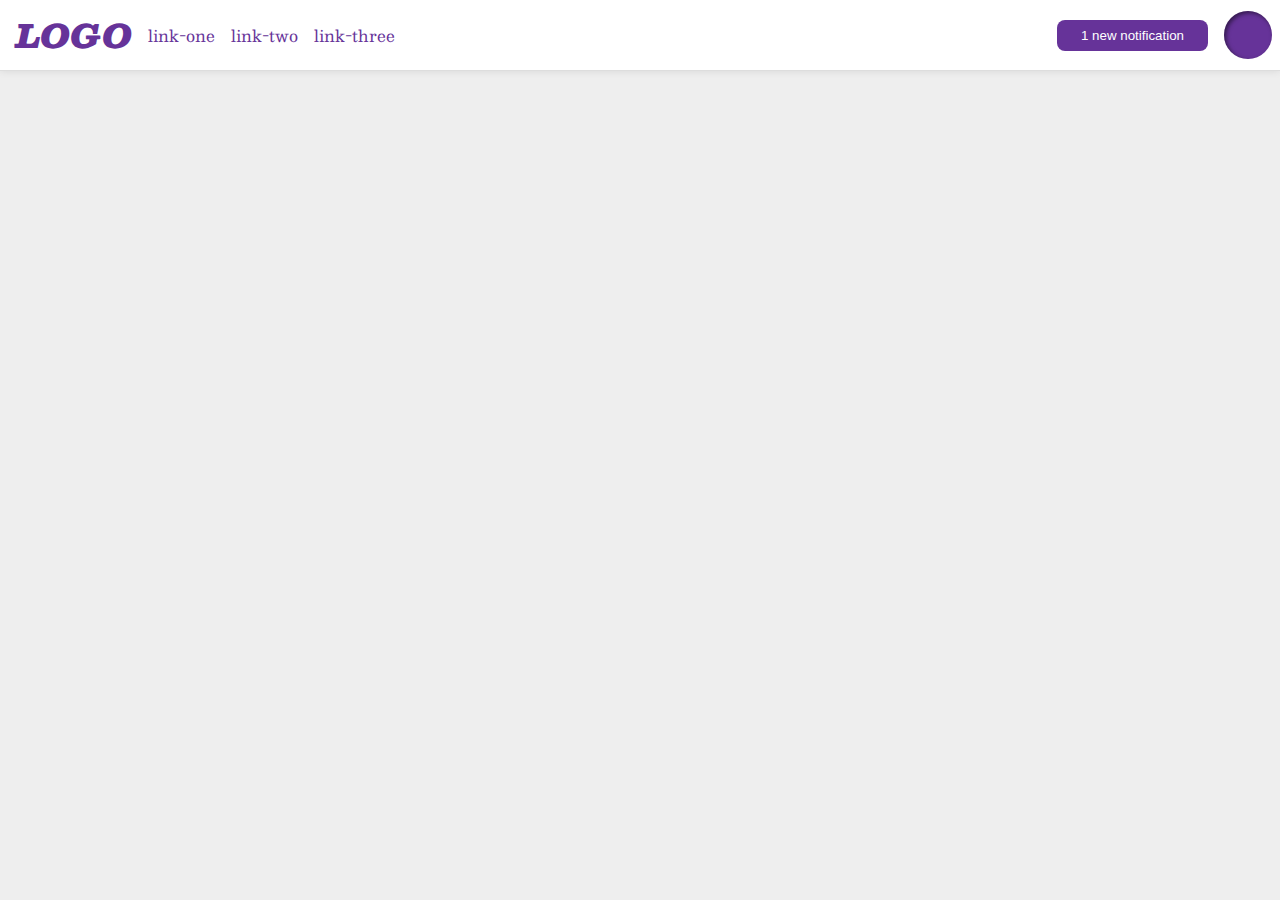
<file: foundations/flex/03-flex-header-2/index.html>
<!DOCTYPE html>
<html lang="en">
  <head>
    <meta charset="UTF-8">
    <meta http-equiv="X-UA-Compatible" content="IE=edge">
    <meta name="viewport" content="width=device-width, initial-scale=1.0">
    <title>Flex Header 2</title>
    <link rel="stylesheet" href="style.css">
  </head>
  <body>
    <div class="header">
      <div class="left">
        <div class="logo">
          LOGO
        </div>
        <ul class="links">
          <li><a href="https://google.com">link-one</a></li>
          <li><a href="https://google.com">link-two</a></li>
          <li><a href="https://google.com">link-three</a></li>
        </ul>
      </div>
      <div class="right">
        <button class="notifications">
          1 new notification
        </button>
        <div class="profile-image"></div>
      </div>
    </div>
  </body>
</html>
</file>
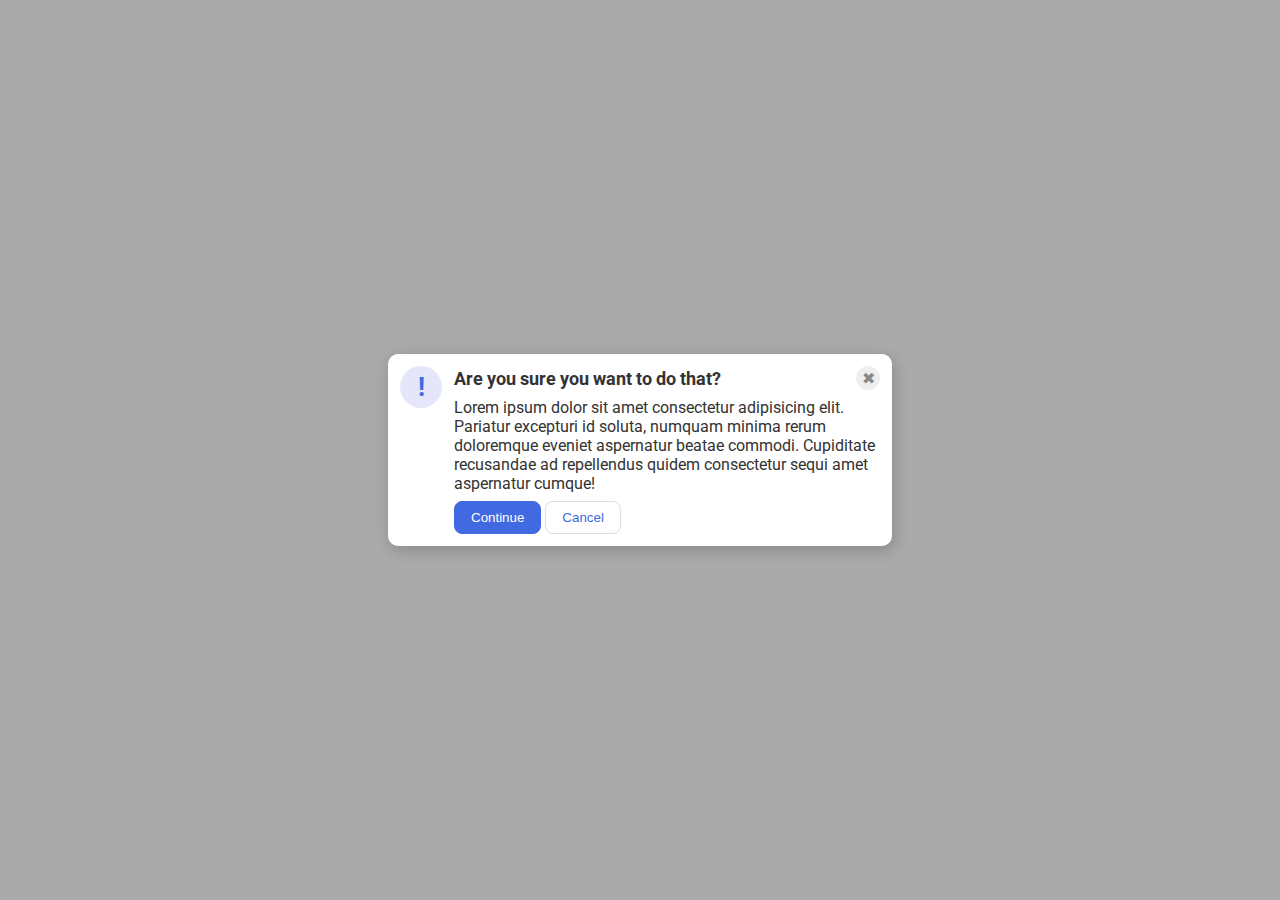
<file: foundations/flex/05-flex-modal/index.html>
<!DOCTYPE html>
<html lang="en">
  <head>
    <meta charset="UTF-8">
    <meta http-equiv="X-UA-Compatible" content="IE=edge">
    <meta name="viewport" content="width=device-width, initial-scale=1.0">
    <link rel="stylesheet" href="style.css">
    <title>Modal</title>
  </head>
  <body>
    <div class="modal">
      <div class="icon">!</div>
      <div class="right">
        <div class="top-row"> 
          <div class="header">Are you sure you want to do that?</div>
          <button class="close-button">✖</button>
        </div>
        <div class="text">Lorem ipsum dolor sit amet consectetur adipisicing elit. Pariatur excepturi id soluta, numquam minima rerum doloremque eveniet aspernatur beatae commodi. Cupiditate recusandae ad repellendus quidem consectetur sequi amet aspernatur cumque!</div>
        
        <div class="bottom-row"> <!-- bottom row never ended up being used oop -->
          <button class="continue">Continue</button>
          <button class="cancel">Cancel</button>
        </div>
      </div>
    </div>
  </body>
</html>
</file>
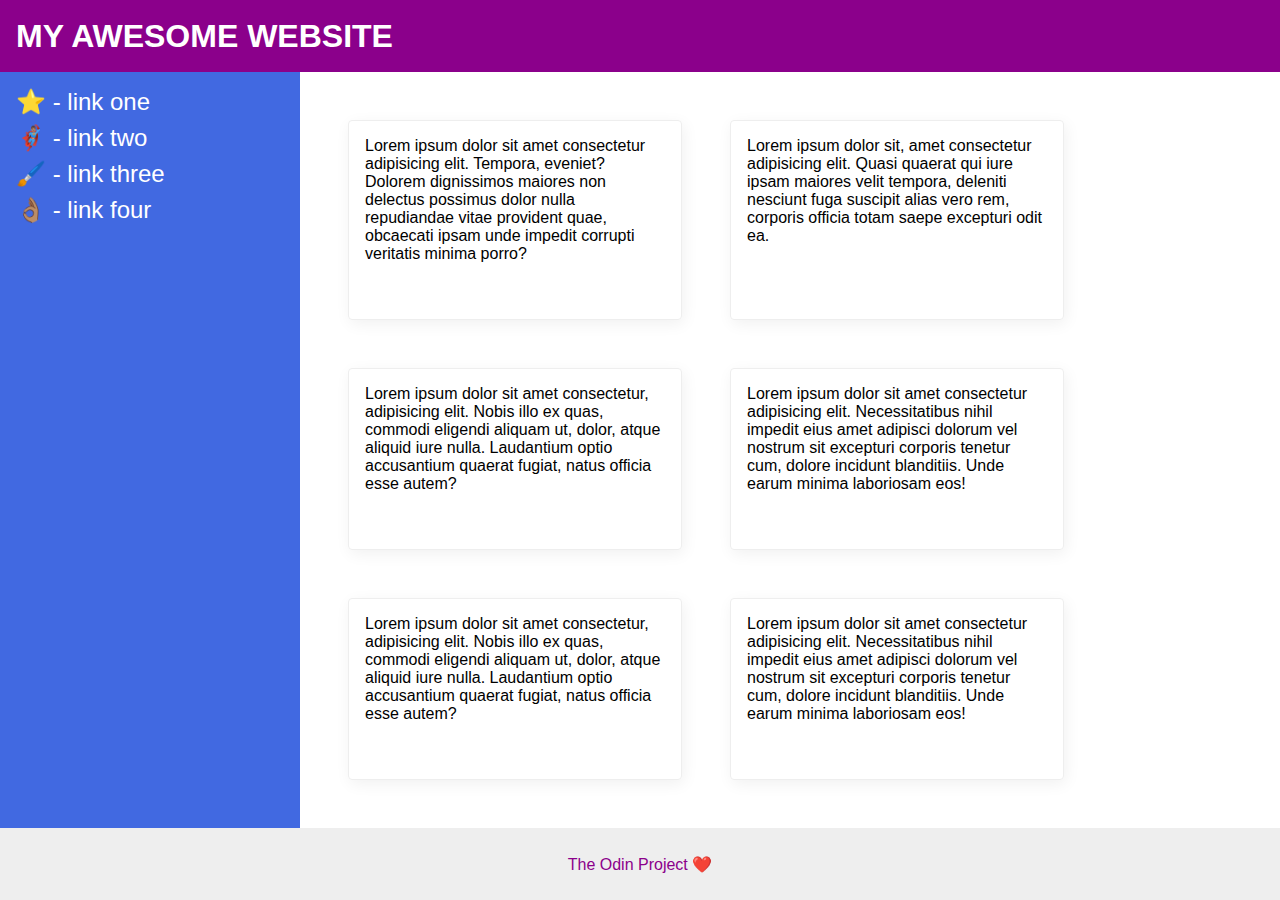
<file: foundations/flex/07-flex-layout-2/index.html>
<!DOCTYPE html>
<html lang="en">
  <head>
    <meta charset="UTF-8">
    <meta http-equiv="X-UA-Compatible" content="IE=edge">
    <meta name="viewport" content="width=device-width, initial-scale=1.0">
    <title>The Holy Grail</title>
    <link rel="stylesheet" href="style.css">
  </head>
  <body>
    <div class="header">
      MY AWESOME WEBSITE
    </div>
    
    <div class="main">
      <div class="sidebar">
        <ul>
          <li><a href="#">⭐ - link one</a></li>
          <li><a href="#">🦸🏽‍♂️ - link two</a></li>
          <li><a href="#">🖌️ - link three</a></li>
          <li><a href="#">👌🏽 - link four</a></li>
        </ul>
      </div>

      <div class="content">
        <div class="card">Lorem ipsum dolor sit amet consectetur adipisicing elit. Tempora, eveniet? Dolorem dignissimos maiores non delectus possimus dolor nulla repudiandae vitae provident quae, obcaecati ipsam unde impedit corrupti veritatis minima porro?</div>
        <div class="card">Lorem ipsum dolor sit, amet consectetur adipisicing elit. Quasi quaerat qui iure ipsam maiores velit tempora, deleniti nesciunt fuga suscipit alias vero rem, corporis officia totam saepe excepturi odit ea.</div>
        <div class="card">Lorem ipsum dolor sit amet consectetur, adipisicing elit. Nobis illo ex quas, commodi eligendi aliquam ut, dolor, atque aliquid iure nulla. Laudantium optio accusantium quaerat fugiat, natus officia esse autem?</div>
        <div class="card">Lorem ipsum dolor sit amet consectetur adipisicing elit. Necessitatibus nihil impedit eius amet adipisci dolorum vel nostrum sit excepturi corporis tenetur cum, dolore incidunt blanditiis. Unde earum minima laboriosam eos!</div>
        <div class="card">Lorem ipsum dolor sit amet consectetur, adipisicing elit. Nobis illo ex quas, commodi eligendi aliquam ut, dolor, atque aliquid iure nulla. Laudantium optio accusantium quaerat fugiat, natus officia esse autem?</div>
        <div class="card">Lorem ipsum dolor sit amet consectetur adipisicing elit. Necessitatibus nihil impedit eius amet adipisci dolorum vel nostrum sit excepturi corporis tenetur cum, dolore incidunt blanditiis. Unde earum minima laboriosam eos!</div>
     </div>
    </div>
    <div class="footer">
      The Odin Project ❤️
    </div>
  </body>
</html>
</file>
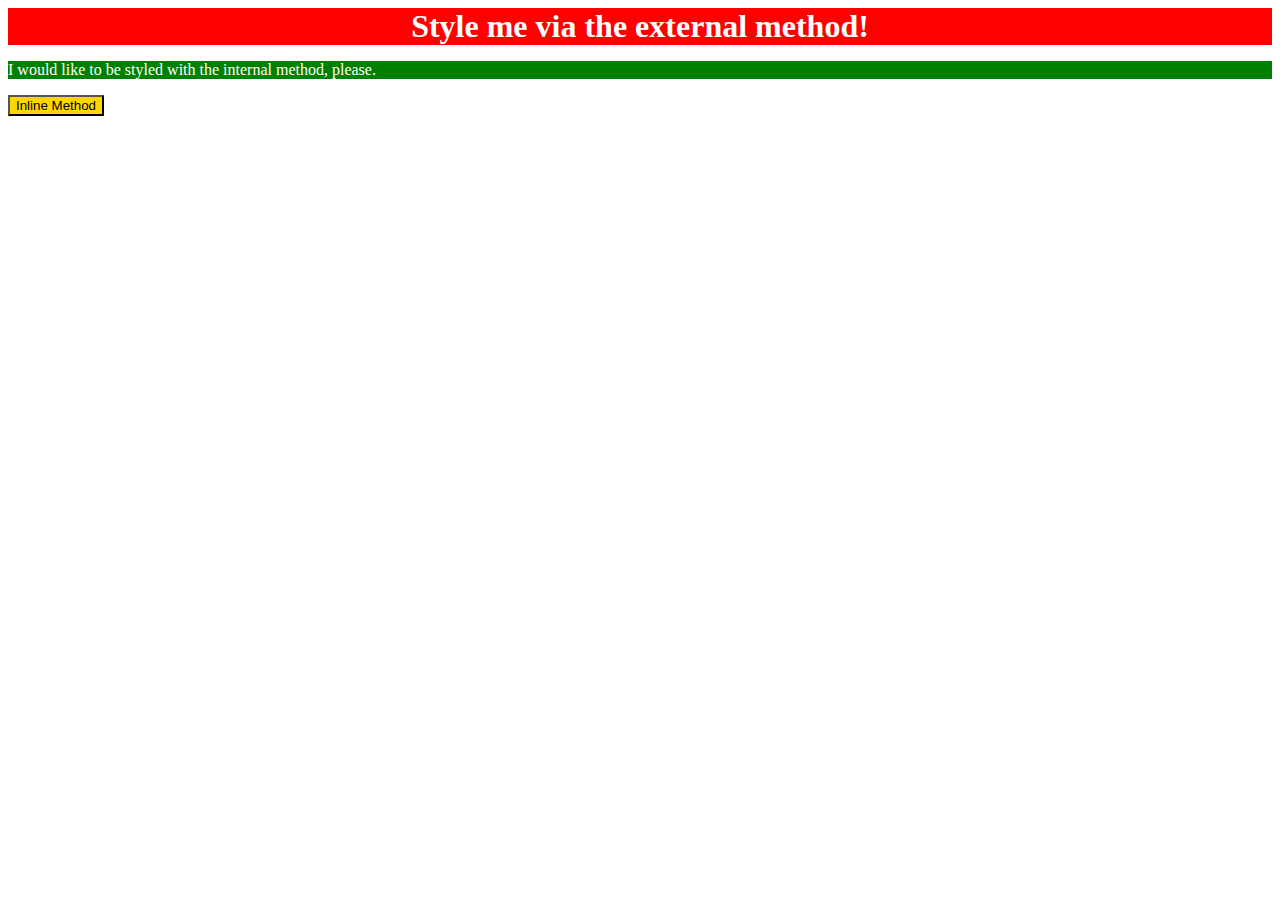
<file: foundations/intro-to-css/01-css-methods/index.html>
<!DOCTYPE html>
<html lang="en">
  <head>
    <meta charset="UTF-8">
    <meta http-equiv="X-UA-Compatible" content="IE=edge">
    <meta name="viewport" content="width=device-width, initial-scale=1.0">
    <title>Methods for Adding CSS</title>

    <!-- external -->
    <link rel="stylesheet" href="./styles.css">

    <!-- internal -->
     <style>
      p {
        background-color: green;
        color: white;
      }
     </style>

  </head>
  <body>
    <div>Style me via the external method!</div>
    <p>I would like to be styled with the internal method, please.</p>
    <button style="background-color: gold">Inline Method</button>
    <!-- inline font color is white if chrome dark mode lol -->
  </body>
</html>
</file>
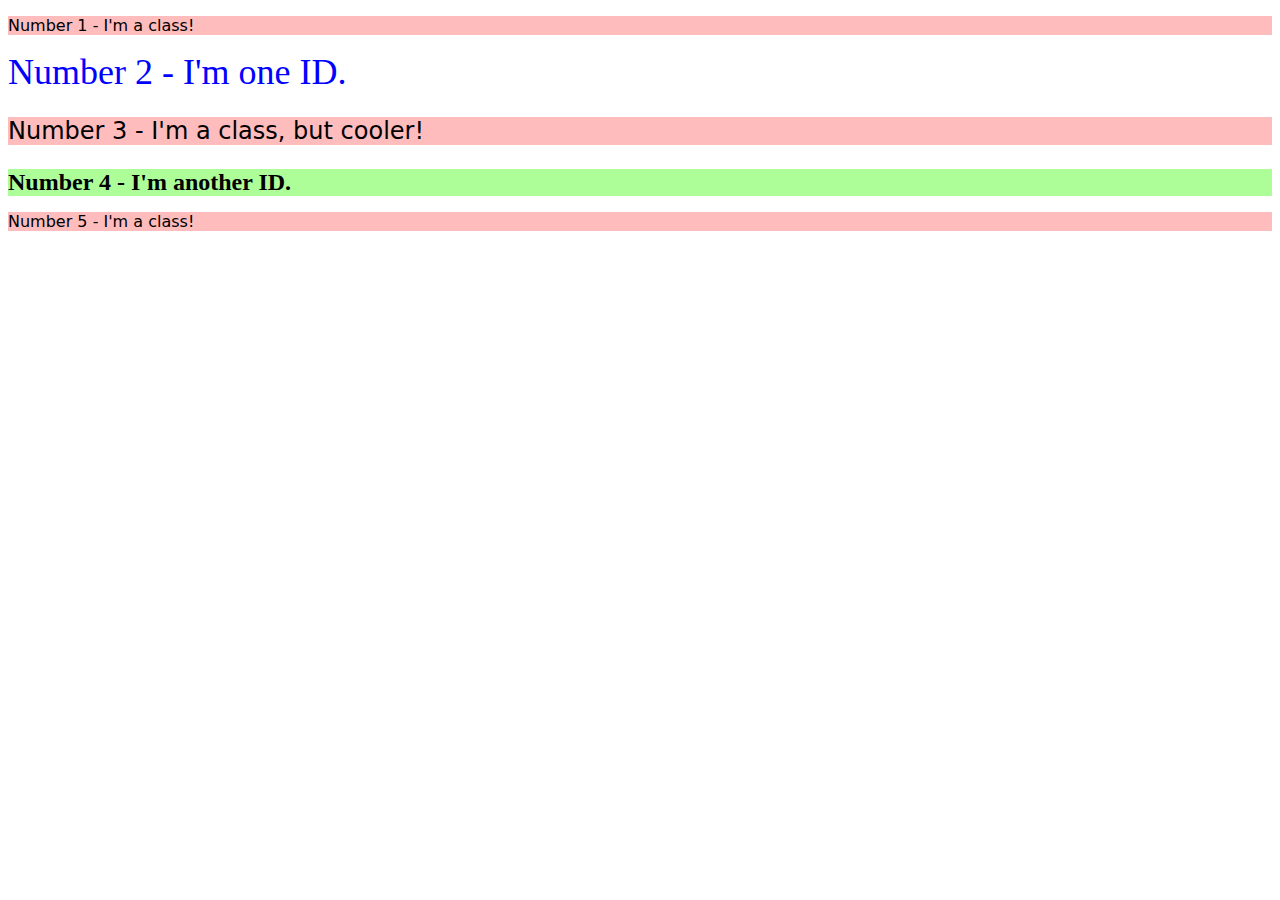
<file: foundations/intro-to-css/02-class-id-selectors/index.html>
<!DOCTYPE html>
<html lang="en">
  <head>
    <meta charset="UTF-8">
    <meta http-equiv="X-UA-Compatible" content="IE=edge">
    <meta name="viewport" content="width=device-width, initial-scale=1.0">
    <title>Class and ID Selectors</title>
    <link rel="stylesheet" href="style.css">
  </head>
  <body>
    <p class="odd-elements">Number 1 - I'm a class!</p>
    <div id="num2">Number 2 - I'm one ID.</div>
    <p class="odd-elements" id="num3">Number 3 - I'm a class, but cooler!</p>
    <div id="num4">Number 4 - I'm another ID.</div>
    <p class="odd-elements">Number 5 - I'm a class!</p>
  </body>
</html>
</file>
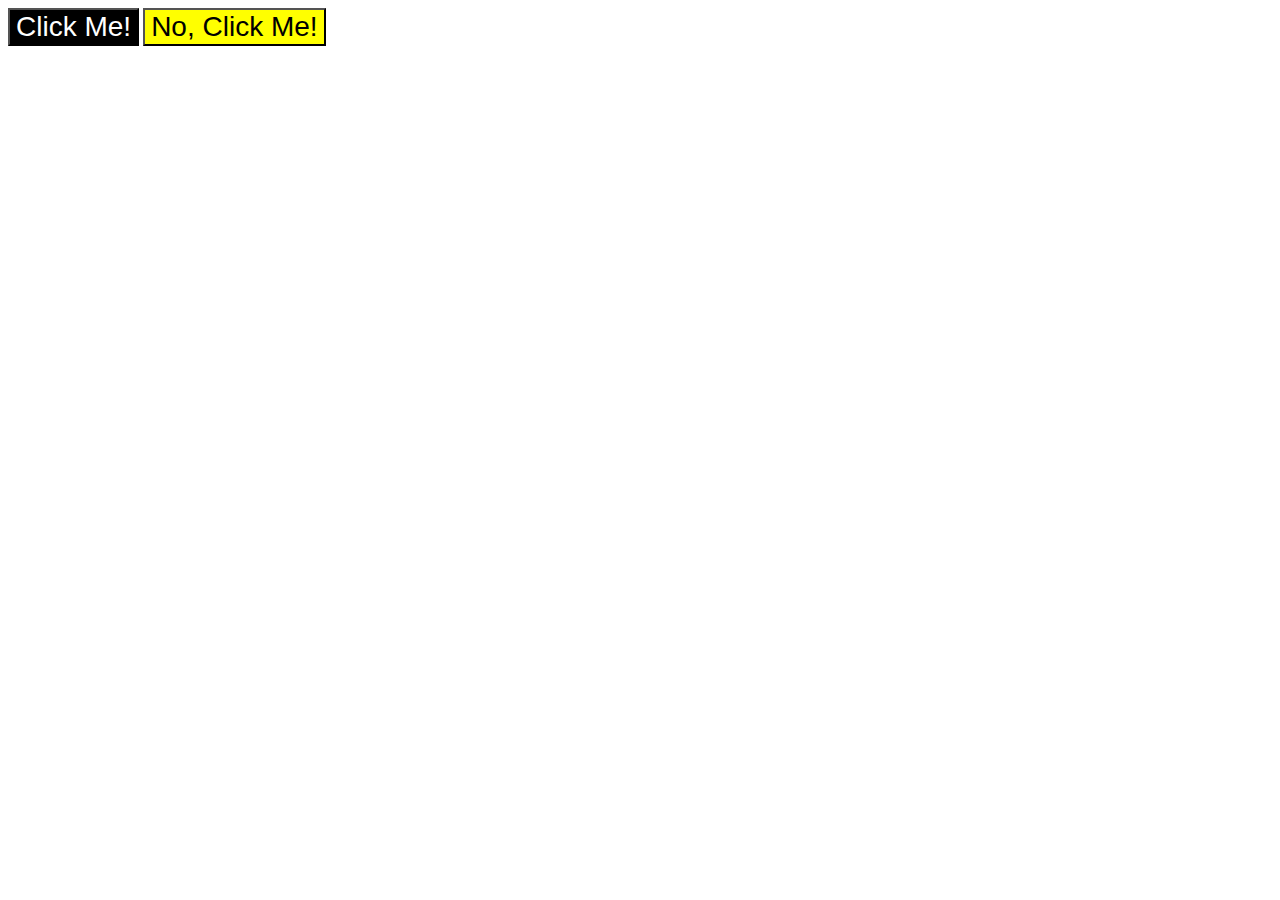
<file: foundations/intro-to-css/03-grouping-selectors/index.html>
<!DOCTYPE html>
<html lang="en">
  <head>
    <meta charset="UTF-8">
    <meta http-equiv="X-UA-Compatible" content="IE=edge">
    <meta name="viewport" content="width=device-width, initial-scale=1.0">
    <title>Grouping Selectors</title>
    <link rel="stylesheet" href="style.css">
  </head>
  <body>
    <button class="left">Click Me!</button>
    <button class="right">No, Click Me!</button>
  </body>
</html>
</file>
<file: foundations/flex/03-flex-header-2/style.css>
/* this is some magical font-importing.  
you'll learn about it later. */
@import url('https://fonts.googleapis.com/css2?family=Besley:ital,wght@0,400;1,900&display=swap');

body {
  margin: 0;
  background: #eee;
  font-family: Besley, serif;
}

.header {
  display: flex;
  background: white;
  border-bottom: 1px solid #ddd;
  box-shadow: 0 0 8px rgba(0,0,0,.1);
  gap: 16px;
  justify-content: space-between;
  padding: 8px;
}

.left, .right {
  display: flex;
  gap: 16px;
  align-items: center;
}


.links {
  display: flex;
  gap: 16px;
  padding: 0px;
  margin: 0px; /*margin not 0 makes entire header a little vertically fatter*/
}


.profile-image {
  background: rebeccapurple;
  box-shadow: inset 2px 2px 4px rgba(0,0,0,.5);
  border-radius: 50%;
  width: 48px;
  height: 48px;
}

.logo {
  color: rebeccapurple;
  font-size: 32px;
  font-weight: 900;
  font-style: italic;
  margin-left: 8px;
}

button {
  border: none;
  border-radius: 8px;
  background: rebeccapurple;
  color: white;
  padding: 8px 24px;
}

a {
  /* this removes the line under our links */
  text-decoration: none;
  color: rebeccapurple;
}

ul {
  list-style-type: none;
}
</file>
<file: foundations/flex/05-flex-modal/style.css>
@import url('https://fonts.googleapis.com/css2?family=Roboto:wght@400;700&display=swap');

html, body {
  height: 100%;
}

body {
  font-family: Roboto, sans-serif;
  margin: 0;
  background: #aaa;
  color: #333;
  /* I'll give you this one for free lol */
  display: flex;
  align-items: center;
  justify-content: center;
}

.modal {
  background: white;
  width: 480px;
  border-radius: 10px;
  box-shadow: 2px 4px 16px rgba(0,0,0,.2);
  display: flex; 
  padding: 12px;
  gap: 12px;
}


.top-row {
  display:flex;
  align-items: center;
}
/* .bottom-row never actually go used huh */

.header {
  margin-right: auto;
  font-weight: bold;
  font-size: 18px;
  align-items: center; 
}

.right {
  display: flex;
  flex-direction: column;
  gap: 8px;
  /* can also set custom margin-bottom for vertically-stacked elements  */
}

.icon {
  color: royalblue;
  font-size: 26px;
  font-weight: 700;
  background: lavender;
  width: 42px;
  height: 42px;
  border-radius: 50%;
  display: flex;
  align-items: center;
  justify-content: center;

  min-width: 42px;
  /* flex shrink: 0 also works*/
}

.close-button {
  background: #eee;
  border-radius: 50%;
  color: #888;
  font-weight: 400;
  font-size: 16px;
  height: 24px;
  width: 24px;
  display: flex;
  align-items: center;
  justify-content: center;
  border: 1px solid #eee;
  padding: 0;
}

button {
  cursor: pointer;
  padding: 8px 16px;
  border-radius: 8px;
}

button.continue {
  background: royalblue;
  border: 1px solid royalblue;
  color: white;
}

button.cancel {
  background: white;
  border: 1px solid #ddd;
  color: royalblue;
}
</file>
<file: foundations/flex/07-flex-layout-2/style.css>
body {
  font-family: -apple-system, BlinkMacSystemFont, 'Segoe UI', Roboto, Oxygen, Ubuntu, Cantarell, 'Open Sans', 'Helvetica Neue', sans-serif;
  margin: 0;
  min-height: 100vh;
  display: flex;
  flex-direction: column;
  /* justify-content: space-between;  don't need this*/
}

.header {
  display: flex;
  padding: 0 16px;
  height: 72px;
  background: darkmagenta;
  color: white;
  font-size: 32px;
  font-weight: 900;
  align-items: center;
}

.footer {
  height: 72px;
  background: #eee;
  color: darkmagenta;
  display: flex;
  align-items: center;
  justify-content: center;
}

.sidebar {
  width: 300px;
  background: royalblue;
  box-sizing: border-box;
}

.card {
  border: 1px solid #eee;
  box-shadow: 2px 4px 16px rgba(0,0,0,.06);
  border-radius: 4px;
}

a {
  color: white;
  text-decoration: none;
  font-size: 24px;
}

.sidebar {
  flex: 0;
  flex-basis: 300px;
    /* flex-shrink alone is sufficient bc flex-basis exists */
}

ul {
  display: flex;
  list-style-type: none;
  flex-direction: column;
  gap: 8px;
  font-size: 20px;
  margin: 0;
  padding: 16px; 
  /* padding in .sidebar in solutions */
  /* can also do block display and leaving spacing to margin-bottom in li */

}


.main {
  display: flex;
  flex: 1;

}

.content {
  display: flex;
  padding: 48px;
  flex: 1;
  flex-wrap: wrap;
  gap: 48px;
}

.card {
  max-width: 300px;
  padding: 16px;
}
</file>
<file: foundations/intro-to-css/01-css-methods/styles.css>
/* styles.css */

div {
    background-color: red;
    color:white;
    font-weight: bold;
    text-align: center;
    font-size: xx-large;
}
</file>
<file: foundations/intro-to-css/02-class-id-selectors/style.css>
.odd-elements{
    background-color: rgb(255, 188, 188);
    font-family: Verdana, DejaVu Sans, sans-serif;
}

#num2{
    color: blue;
    font-size: 36px;
}

#num3{
    font-size: 24px;
}

#num4{
    font-size: 24px;
    font-weight: bold;
    background-color: rgb(173, 253, 153);
}
</file>
<file: foundations/intro-to-css/03-grouping-selectors/style.css>
.left,
.right {
    font-size:28px;
    font-family: Helvetica, 'Times New Roman', sans-serif;
}

.left{
    color: hsl(0, 0%, 100%);
    background-color: #000000;
    
}

.right{
    background-color: rgb(255, 255, 0);
}
</file>
